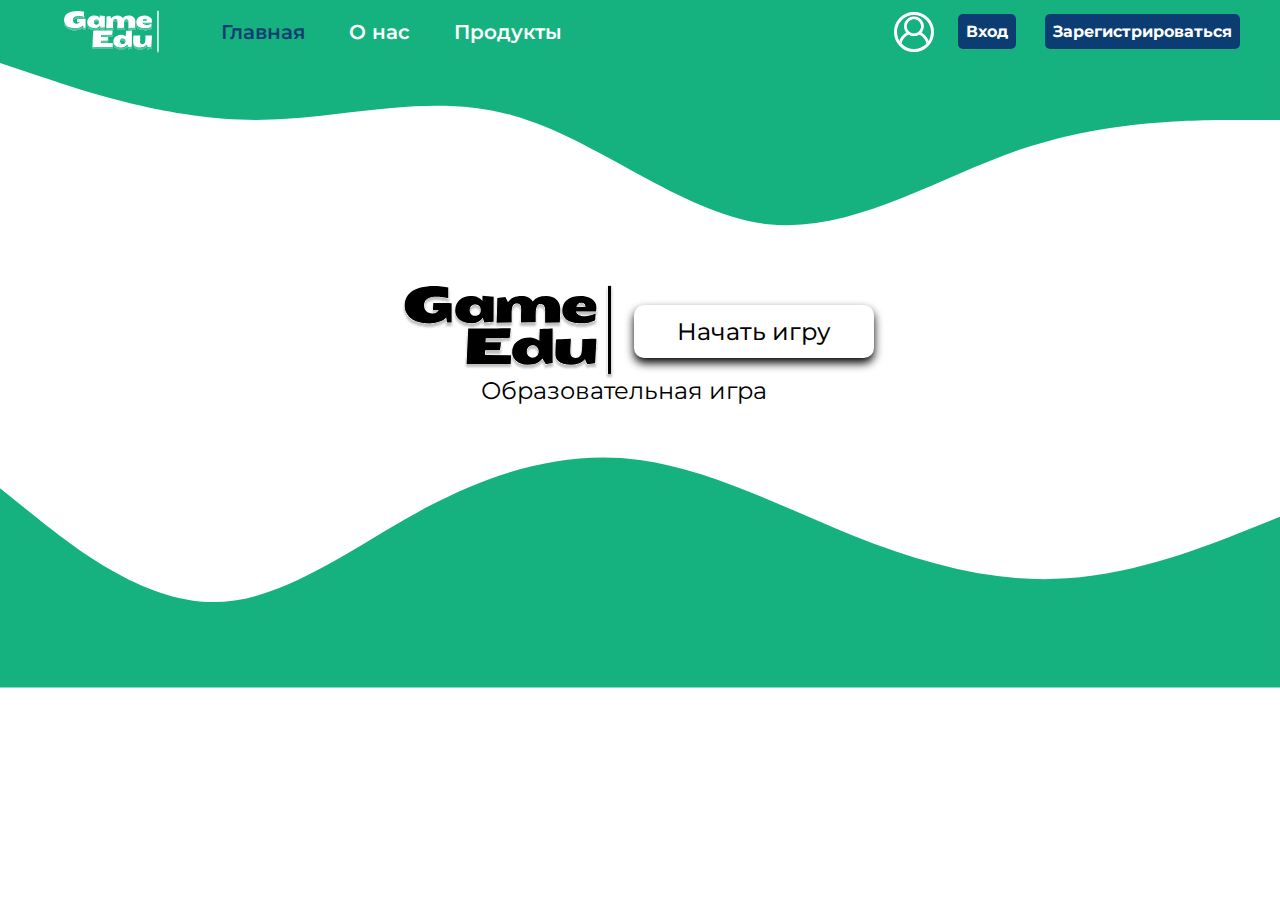
<file: gameEdu/html/index.html>
<!DOCTYPE html>
<html lang="en">

<head>
   <meta charset="UTF-8">
   <meta http-equiv="X-UA-Compatible" content="IE=edge">
   <meta name="viewport" content="width=device-width, initial-scale=1.0">
   <link rel="stylesheet" href="../css/style.css">
   <link href="https://fonts.googleapis.com/css?family=Montserrat:regular,500,600,700,800&display=swap"
      rel="stylesheet">
   <title>Красавчики</title>
</head>

<body>
   <script src="../script.js/js.js"></script>
   <header>
      <div class="shell">
         <div class="logo">
            <img src="../img/logosvg.svg" alt="" width="110px">
         </div>
         <div class="navigation-block">
            <nav>
               <a href="../html/index.html" class="navigation active">Главная</a>
               <a href="../html/secondpage.html" class="navigation">О нас</a>
               <a href="../html/thirdpage.html" class="navigation">Продукты</a>
            </nav>
            <a href="../html/profile.php" class="profiledrop">
               <img src="../img/user_5.png" alt="" class="profile">
            </a>
         </div>
         <div class="registration">
            <a href="../html/startPage.php" class="loginhref">
               <button class="buttonlogin">Вход</button>
            </a>
            <a href="../html/startPage.php" class="registrationhref">
               <button class="buttonregistration">Зарегистрироваться</button>
            </a>
         </div>
      </div>
   </header>
   <div class="logotipchik">
      <svg xmlns="http://www.w3.org/2000/svg" viewBox="0 0 1440 320">
         <path fill="#15B27F" fill-opacity="1"
            d="M0,0L48,16C96,32,192,64,288,64C384,64,480,32,576,58.7C672,85,768,171,864,181.3C960,192,1056,128,1152,96C1248,64,1344,64,1392,64L1440,64L1440,0L1392,0C1344,0,1248,0,1152,0C1056,0,960,0,864,0C768,0,672,0,576,0C480,0,384,0,288,0C192,0,96,0,48,0L0,0Z">
         </path>
      </svg>
   </div>
   <div class="container">
      <div class="container-inner">
         <div class="containerlogo">
            <div class="containerstartgame">
               <img src="../img/Group 244.svg" width="240px" class="containersvg" alt="">
               <a href="../html/menupage.html">
                  <button class="startgame">
                     Начать игру
                  </button>
               </a>
            </div>
            <div class="prewievtext">
               Образовательная игра
            </div>
         </div>
      </div>
   </div>
   <div class="logotipchik">
      <svg xmlns="http://www.w3.org/2000/svg" viewBox="0 0 1440 320">
         <path fill="#15B27F" fill-opacity="1"
            d="M0,96L40,128C80,160,160,224,240,224C320,224,400,160,480,117.3C560,75,640,53,720,64C800,75,880,117,960,149.3C1040,181,1120,203,1200,197.3C1280,192,1360,160,1400,144L1440,128L1440,320L1400,320C1360,320,1280,320,1200,320C1120,320,1040,320,960,320C880,320,800,320,720,320C640,320,560,320,480,320C400,320,320,320,240,320C160,320,80,320,40,320L0,320Z">
         </path>
      </svg>
   </div>
</body>

</html>
</file>
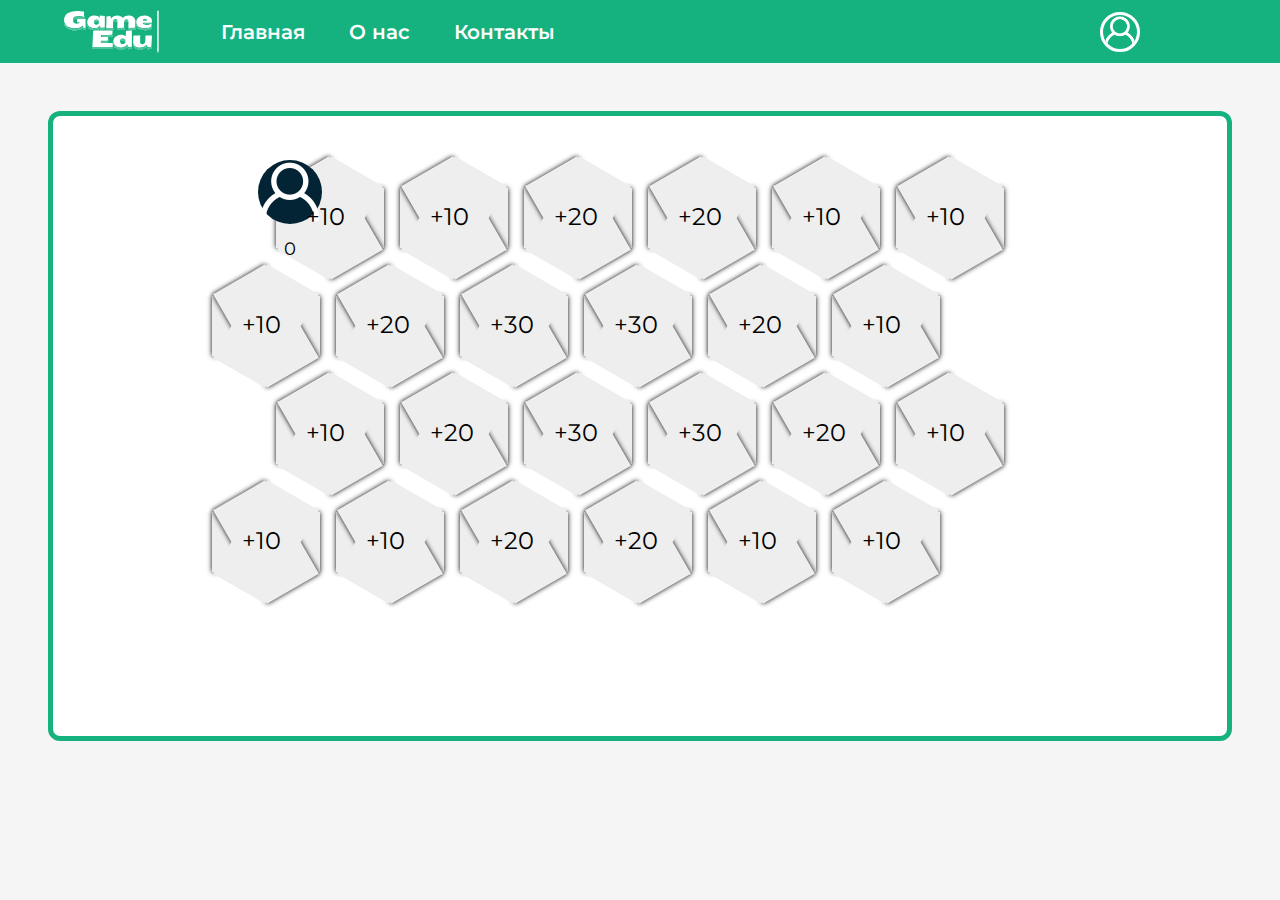
<file: gameEdu/html/gamepage.html>
<!DOCTYPE html>
<html lang="en">

<head>
   <meta charset="UTF-8">
   <meta http-equiv="X-UA-Compatible" content="IE=edge">
   <meta name="viewport" content="width=device-width, initial-scale=1.0">
   <link rel="stylesheet" href="../css/gamepagestyle.css">
   <link href="https://fonts.googleapis.com/css?family=Montserrat:regular,500,600,700,800&display=swap"
      rel="stylesheet">
   <title>Красавчики</title>
</head>

<body>
   <header>
      <div class="shell">
         <div class="logo">
            <img src="../img/logosvg.svg" alt="" width="110px">
         </div>
         <div class="navigation-block">
            <nav>
               <a href="../html/index.html" class="navigation">Главная</a>
               <a href="../html/secondpage.html" class="navigation">О нас</a>
               <a href="../html/thirdpage.html" class="navigation">Контакты</a>
            </nav>
            <div class="dropdown" id="dropdown">
               <button onclick="handleDropdownClicked(event)">
                  <img src="../img/user_5.png" alt="" class="profile">
               </button>
               <div class="menu">
                  <div id="menu-inner" class="menu-inner">
                     <div class="main-menu">
                        <a href="../html/profile.php">
                           <button onclick="handleSubMenuClicked('my-tools')">
                              <span class="material-symbols-outlined"></span>
                              Профиль
                           </button>
                        </a>
                        <button onclick="handleSubMenuClicked('settings')">
                           <span class="material-symbols-outlined"></span>
                           Настройки
                        </button>
                        <button>
                           <span class="material-symbols-outlined"></span>
                           Выйти
                        </button>
                     </div>
                  </div>
               </div>
            </div>
         </div>
      </div>
      </div>
   </header>
   <main>
      <div class="container">
         <div class="firstrowcontainer">
            <div class="firstrow first">
               <div class="hexagons first" id="firsthex" type="button">
                  <div class="hextext" id="text">+10</div>
               </div>
               <div class="hexagons" id="secondhex" type="button">
                  <div id="text">+10</div>
               </div>
               <div class="hexagons" id="hex5" type="button">
                  <div id="text">+20</div>
               </div>
               <div class="hexagons" id="hex6" type="button">
                  <div id="text">+20</div>
               </div>
               <div class="hexagons" id="hex7" type="button">
                  <div id="text">+10</div>
               </div>
               <div class="hexagons" id="hex8" type="button">
                  <div id="text">+10</div>
               </div>
            </div>
         </div>
         <div class="secondrowcontainer">
            <div class="secondrow">
               <div class="hexagons" id="thirtyhex" type="button">
                  <div id="text">+10</div>
               </div>
               <div class="hexagons twenty" id="fortyhex" type="button">
                  <div id="text">+20</div>
               </div>
               <div class="hexagons" id="hex9" type="button">
                  <div id="text">+30</div>
               </div>
               <div class="hexagons" id="hex10" type="button">
                  <div id="text">+30</div>
               </div>
               <div class="hexagons twenty" id="hex11" type="button">
                  <div id="text">+20</div>
               </div>
               <div class="hexagons" id="hex12" type="button">
                  <div id="text">+10</div>
               </div>
            </div>
         </div>
         <div class="firstrowcontainer">
            <div class="firstrow second">
               <div class="hexagons" id="hex13" type="button">
                  <div id="text">+10</div>
               </div>
               <div class="hexagons twenty" id="hex14" type="button">
                  <div id="text">+20</div>
               </div>
               <div class="hexagons" id="hex15" type="button">
                  <div id="text">+30</div>
               </div>
               <div class="hexagons" id="hex16" type="button">
                  <div id="text">+30</div>
               </div>
               <div class="hexagons twenty" id="hex17" type="button">
                  <div id="text">+20</div>
               </div>
               <div class="hexagons" id="hex18" type="button">
                  <div id="text">+10</div>
               </div>
            </div>
         </div>
         <div class="secondrowcontainer">
            <div class="secondrow">
               <div class="hexagons" id="hex19" type="button">
                  <div id="text">+10</div>
               </div>
               <div class="hexagons" id="hex20" type="button">
                  <div id="text">+10</div>
               </div>
               <div class="hexagons twenty" id="hex21" type="button">
                  <div id="text">+20</div>
               </div>
               <div class="hexagons twenty" id="hex22" type="button">
                  <div id="text">+20</div>
               </div>
               <div class="hexagons" id="hex23" type="button">
                  <div id="text">+10</div>
               </div>
               <div class="hexagons" id="hex24" type="button">
                  <div id="text">+10</div>
               </div>
            </div>
         </div>
      </div>
      <div class="info__box" id="info__box">
         <div class="info__title">
            <span>Минутка правил</span>
         </div>
         <div class="info__list">
            <div class="info">1. У тебя есть 30 секунд на ответ</div>
            <div class="info">2. У тебя всего 1 попытка на ответ</div>
            <div class="info">3. Ты можешь выбрать ответ пока время не кончилось</div>
            <div class="info">4. Нельзя выйти с вопроса не ответив на него</div>
            <div class="info">5. Количество очков равно сумме очков, заработанных при правильном ответе</div>
         </div>
         <div class="buttons">
            <button class="quit">Закрыть</button>
            <button class="restart">Играть</button>
         </div>
      </div>
      <div class="quiz__box">
         <div class="quiz__header">
            <div class="quiz__title">
               Awesome profile
            </div>
            <div class="timer">
               <div class="timer__text">
                  Время
               </div>
               <div class="timer__seconds">
                  30
               </div>
            </div>
         </div>
         <section>
            <div class="que__text">
               <span>Что кипит в недрах вулкана?</span>
            </div>
            <div class="option__list">
               <div class="option">
                  <span>Чай</span>
                  <div class="icon tick">
                     <i class="fas fa-check">
                        <img src="../img/галка.png" alt="">
                     </i>
                  </div>
               </div>
               <div class="option">
                  <span>Чай</span>
                  <div class="icon cross">
                     <i class="fas fa-check">
                        <img src="../img/крест.png" width="32px" alt="">
                     </i>
                  </div>
               </div>
               <div class="option">
                  <span>Чай</span>
               </div>
               <div class="option">
                  <span>Чай</span>
               </div>
            </div>
         </section>

         <footer>
            <div class="total__que">
               <span>
                  <p>2</p>из<p>5</p>Очков
               </span>
            </div>
            <button class="next-btn">
               Дальше
            </button>
         </footer>
      </div>
   </main>
   <div class="result__box">
      <div class="result__photo">
         <img src="../img/user_5.png" alt="">
      </div>
      <div class="result__text">
         <span>
            <p>0</p>
         </span>
      </div>
   </div>
   <script type="text/javascript" src="../script.js/main.js"></script>
   <script type="text/javascript" src="../script.js/questions.js"></script>
</body>
</html>
</file>
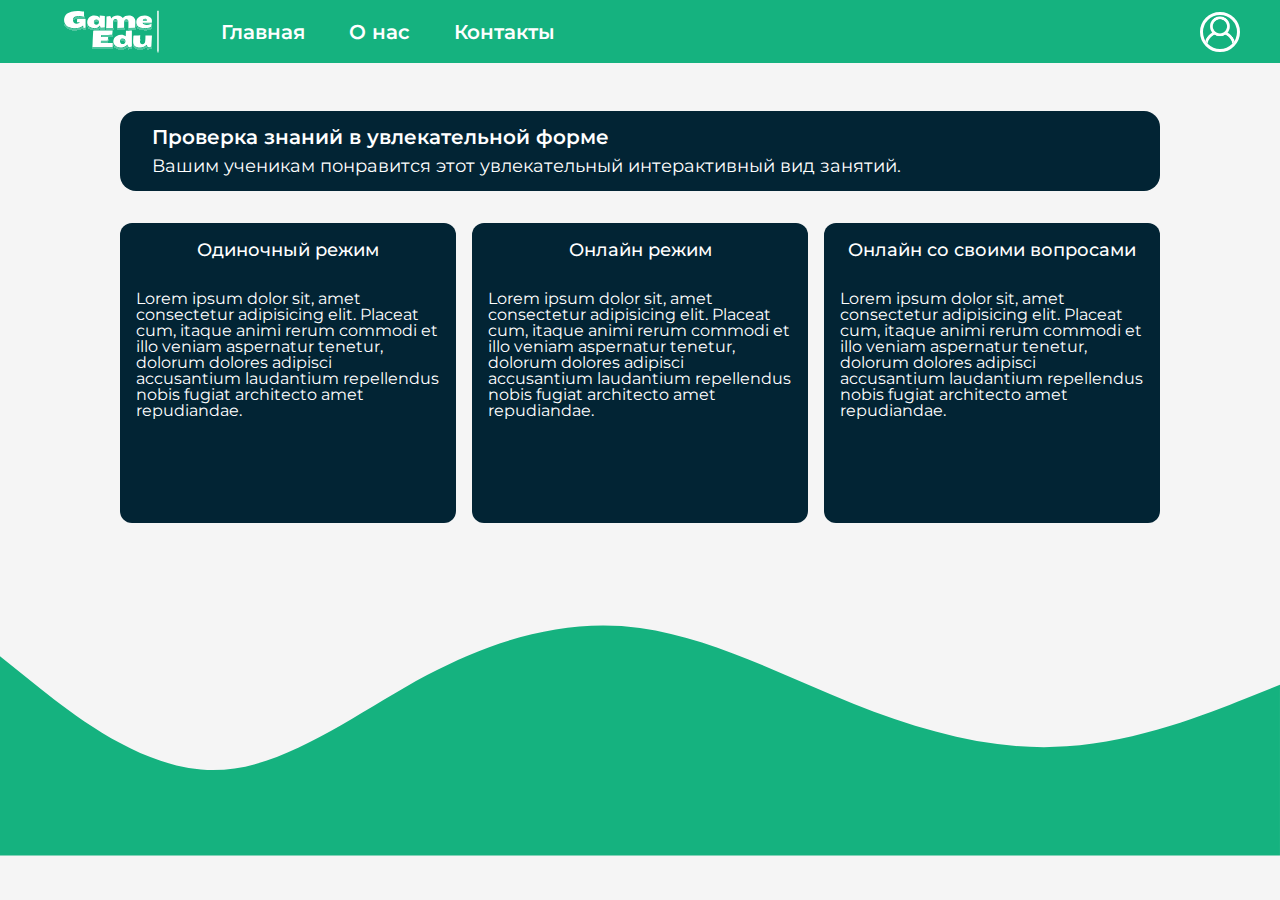
<file: gameEdu/html/menupage.html>
<!DOCTYPE html>
<html lang="en">

<head>
   <meta charset="UTF-8">
   <meta http-equiv="X-UA-Compatible" content="IE=edge">
   <meta name="viewport" content="width=device-width, initial-scale=1.0">
   <title>Menu</title>
   <link rel="stylesheet" href="../css/menuapage.css">
   <link href="https://fonts.googleapis.com/css?family=Montserrat:regular,500,600,700,800&display=swap"
      rel="stylesheet">
</head>

<body>
   <header>
      <div class="shell">
         <div class="logo">
            <img src="../img/logosvg.svg" alt="" width="110px">
         </div>
         <div class="navigation-block">
            <nav>
               <a href="../html/index.html" class="navigation">Главная</a>
               <a href="../html/secondpage.html" class="navigation">О нас</a>
               <a href="../html/thirdpage.html" class="navigation">Контакты</a>
            </nav>
            <a href="../html/profile.php" class="profiledrop">
               <img src="../img/user_5.png" alt="" class="profile">
            </a>
         </div>
      </div>
   </header>
   <div class="container">
      <div class="container__inner">
         <div class="container__header">
            <h2 class="head__text">Проверка знаний в увлекательной форме</h2>
            <p class="head__paragraph">Вашим ученикам понравится этот увлекательный интерактивный вид занятий.</p>
         </div>
         <div class="modes">
            <div class="modes__inner">
               <a href="../html/gamepage.html" class="mode singleplayer">
                  <div class="singlepayertext">
                     <h4 class="modetext">Одиночный режим</h4>
                     <p>Lorem ipsum dolor sit, amet consectetur adipisicing elit. Placeat cum, itaque animi rerum
                        commodi et illo veniam aspernatur tenetur, dolorum dolores adipisci accusantium laudantium
                        repellendus nobis fugiat architecto amet repudiandae.</p>
                  </div>
               </a>
               <div class="mode mupltiplayerfirst">
                  <h4 class="modetext">Онлайн режим</h4>
                  <p>Lorem ipsum dolor sit, amet consectetur adipisicing elit. Placeat cum, itaque animi rerum commodi
                     et illo veniam aspernatur tenetur, dolorum dolores adipisci accusantium laudantium repellendus
                     nobis fugiat architecto amet repudiandae.</p>
               </div>
               <div class="mode multiplayersecond">
                  <h4 class="modetext">Онлайн со своими вопросами</h4>
                  <p>Lorem ipsum dolor sit, amet consectetur adipisicing elit. Placeat cum, itaque animi rerum commodi
                     et illo veniam aspernatur tenetur, dolorum dolores adipisci accusantium laudantium repellendus
                     nobis fugiat architecto amet repudiandae.</p>
               </div>
            </div>
         </div>
      </div>
   </div>
   <div class="logotipchik">
      <svg xmlns="http://www.w3.org/2000/svg" viewBox="0 0 1440 320">
         <path fill="#15B27F" fill-opacity="1"
            d="M0,96L40,128C80,160,160,224,240,224C320,224,400,160,480,117.3C560,75,640,53,720,64C800,75,880,117,960,149.3C1040,181,1120,203,1200,197.3C1280,192,1360,160,1400,144L1440,128L1440,320L1400,320C1360,320,1280,320,1200,320C1120,320,1040,320,960,320C880,320,800,320,720,320C640,320,560,320,480,320C400,320,320,320,240,320C160,320,80,320,40,320L0,320Z">
         </path>
      </svg>
   </div>
   <script type="text/javascript" src="../script.js/main.js"></script>
   </script>
</body>

</html>
</file>
<file: gameEdu/css/style.css>
*{
   padding:0;
   margin:0;
   border:0;
}

*,*:before,*:after{
   -moz-box-sizing: border-box;
   -webkit-box-sizing: border-box;
   box-sizing: border-box;
}

:focus,:active{outline:none;}
a:focus,a:active{outline:none;}

nav,footer,header,aside{display:block;}

html,body{
   height: 100%;
   line-height: 1;
   font-size: 16px;
   font-family: Montserrat;
   -ms-text-size-adjust: 100%;
   -moz-text-size-adjust: 100%;
   -webkit-text-size-adjust: 100%;
   overflow: hidden;
   color:#000;
}
input,button,textarea{font-family: inherit;}

input::-ms-clear{display: none;}
button{cursor: pointer;}
button::-moz-focus-inner{padding:0;border:0;}
a,a:visited{text-decoration:none;}
a:hover{text-decoration:none;}
ul li{list-style: none;}
img{vertical-align: top;}

h1,h2,h3,h4,h5,h6{font-size:inherit;font-weight: 400;}
body{
   min-height: 100%;
}
header{
   background-color: #15B27F;

}
.shell{
   width: 1200px;
   max-width: 100%;
   margin: 0 auto;
   height: auto;
   display: flex;
   justify-content: space-between;
   align-items: center;
}
.navigation-block{
   margin-left: 2em;
   width: 100%;
   display: flex;
   align-items: center;
   justify-content: space-between;
}
.logo{
   padding: 0.6em;
}
.title{
   color: 	#ffffff;
   font-weight: bold;
   font-size: 2em;
}
.navigation{
   color: #ffffff;
   margin-left: 1em;
   margin-right: 1em;
   font-size: 20px;
   font-weight: 600;
}
.navigation:hover {
   color: #0B3D72;
}
.navigation.active:hover{
   color:#0B3D72
}
.navigation.active{
   color: #0B3D72;
}
.registration{
   display: flex;
   justify-content: space-between;
}
.profiledrop{
   width: 40px;
   height: 40px;
   display: block;
}
.profile{
   width: 40px;
   display: block;
   border: 3px solid white;
   border-radius: 50%;
}
.profile:hover{
   border: 3px solid #0B3D72;
}
.loginhref{
   display: block
}
.buttonlogin{
   font-size: 16px;
   height: 35px;
   font-weight: bold;
   background: #0B3D72;
   border-radius: 5px;
   color: #ffffff;
   padding: 0.5em;
   margin-left: 1.5em;
   margin-right: 0.9em;
}
.buttonregistration{
   font-weight: bold;
   height: 35px;
   font-size: 16px;
   padding: 0.5em;
   background: #0B3D72;
   border-radius: 5px;
   color: #ffffff;
   margin-left: 0.9em;
}
.buttonlogin:hover{
   background-color: #30539E;
}
.buttonregistration:hover{
   background-color: #30539E;
}
.logotipchik{
   display: flex;
   justify-content: space-between;
   flex-direction: column;
}
.container{
   margin: 0 auto;
   width: 1000px;
   max-width: 100%;
}
.container-inner{
   display: flex;
   justify-content: center;
   align-items: center;
   margin-right: 2em;
   margin-top: -4em;
}
.containerlogo{
   display: flex;
   flex-direction: column;
   align-items: center;
}
.containersvg{
   display: block;
   margin-right: 0.5em;
}
.prewievtext{
   font-size: 24px;
}
.containerstartgame{
   display: flex;
   align-items: center;
}
.startgame{
   margin-left: 0.5em;
   width: 240px;
   padding: 0.5em 1em;
   font-size: 24px;
   font-weight: 450;
   background-color: #fff;
   box-shadow: 0px 5px 10px 0px;
   border-radius: 10px;
}
.startgame:hover{
   box-shadow: 0px 5px 10px 0px #30539E;
}
</file>
<file: gameEdu/css/gamepagestyle.css>
*{
   padding:0;
   margin:0;
   border:0;
}

*,*:before,*:after{
   -moz-box-sizing: border-box;
   -webkit-box-sizing: border-box;
   box-sizing: border-box;
}

:focus,:active{outline:none;}
a:focus,a:active{outline:none;}

nav,footer,header,aside{display:block;}

html,body{
   height: 100%;
   line-height: 1;
   font-size: 16px;
   font-family: Montserrat;
   -ms-text-size-adjust: 100%;
   -moz-text-size-adjust: 100%;
   -webkit-text-size-adjust: 100%;
   overflow: hidden;
   color:#000;
}
input,button,textarea{font-family: inherit;}

input::-ms-clear{display: none;}
button{cursor: pointer;}
button::-moz-focus-inner{padding:0;border:0;}
a,a:visited{text-decoration:none;}
a:hover{text-decoration:none;}
ul li{list-style: none;}
img{vertical-align: top;}

h1,h2,h3,h4,h5,h6{font-size:inherit;font-weight: 400;}
body{
   background-color: #f5f5f5;
}
header{
   background-color: #15B27F;
}
.shell{
   width: 1200px;
   max-width: 100%;
   margin: 0 auto;
   height: auto;
   display: flex;
   justify-content: space-between;
   align-items: center;
}
.navigation-block{
   margin-left: 2em;
   width: 100%;
   display: flex;
   align-items: center;
   justify-content: space-between;
}
.logo{
   padding: 0.6em;
}
.title{
   color: #ffffff;
   font-weight: bold;
   font-size: 2em;
}
.navigation{
   color: #ffffff;
   margin-left: 1em;
   margin-right: 1em;
   font-size: 20px;
   font-weight: 600;
}
.navigation:hover {
   color: #0B3D72;
}
.navigation.active:hover{
   color:#0B3D72;
}
.registration{
   display: flex;
   justify-content: space-between;
}
.profiledrop{
   width: 40px;
   height: 40px;
   display: block;
}
.profile{
   width: 40px;
   display: block;
   border: 3px solid white;
   border-radius: 50%;
}
.profile:hover{
   border: 3px solid #30539E;
}
main{
   margin: 3em;
   z-index: 1;
}
.container{
   width: 1200px;
   max-width: 100%;
   height: 70vh;
   margin: 0 auto;
   display: flex;
   flex-direction: column;
   border: 5px solid transparent;
   background: linear-gradient(to right, #15B27F , #15B27F, #15B27F, #15B27F);
   box-shadow: inset 0px 0px 0px 100vw #fff; 
   border-radius: 12px; 
}
.registration{
   display: flex;
   justify-content: space-between;
}
.profiledrop{
   display: block;
}
.profile{
   display: block;
   border: 3px solid white;
   border-radius: 50%;
   margin-right: 0.9em;
}
.profile:hover{
   border: 3px solid #0e7a58;
}
.buttonlogin{
   font-size: 16px;
   height: 35px;
   font-weight: bold;
   background: #247fff;
   border-radius: 5px;
   color: #ffffff;
   padding: 0.5em;
   margin-left: 1em;
   margin-right: 0.9em;
}
.buttonregistration{
   font-weight: bold;
   height: 35px;
   font-size: 16px;
   padding: 0.5em;
   background: #247fff;
   border-radius: 5px;
   color: #ffffff;
   margin-left: 0.9em;
}
.buttonlogin:hover{
   background-color: #0d6cf2;
}
.buttonregistration:hover{
   background-color: #0d6cf2;
}
.active{
   color:#DC2903
}
.firstrowcontainer{
   display: block
}
.firstrow.first{
   margin: 0 auto;
   padding-top: 2.5em;
   display: flex; 
   justify-content: center;
}
.firstrow{
   margin: 0 auto;
   padding-top: 1em;
   display: flex; 
   justify-content: center;
}
.secondrow{
   margin: 0 auto;
   margin-right: 8em;
   margin-top: 1em;
   display: flex;
   justify-content: center;
}
.secondrowcontainer{
   display: block;
}
#text{
   margin-top: 17px;
   margin-left: 30px;
   font-size: 24px;
   width: 100%;
   height: 100%;
   z-index: 5;
   position: absolute;
}
.hexagons {
   margin-top: 2em;
   margin-left: 0.5em;
   margin-right: 0.5em;
   width: 108px;
   height: 60px;
   background: #EEEEEE;
   box-shadow: 0 0 5px;
   position: relative;
}
.hexagons:before, 
.hexagons:after {
   content: '';
   position: absolute;
   width: 100%;
   height: 100%;
   background: #EEEEEE;
   top: 0;
   left: 0;
}
.hexagons:before {
   transform: rotate(60deg);
   box-shadow: 0 0 5px;
}
.hexagons:after {
   transform: rotate(-60deg);
}
.hexagons:hover{
   box-shadow: 0 0 10px red;
} 
.hexagons:hover:before{
   box-shadow: 0 0 10px red;
}
#firsthex.activehex{
   box-shadow: 0px 0px 15px red;
   cursor: default;
   pointer-events: none;
}
#firsthex.activehex div{
   display: none;
}
#firsthex.activehex:before{
   box-shadow: 0px 0px 15px red;
}
#secondhex.activehex{
   box-shadow: 0px 0px 15px red;
   cursor: default;
   pointer-events: none;
}
#secondhex.activehex div{
   display: none;
}
#secondhex.activehex:before{
   box-shadow: 0px 0px 15px red;
}
#thirtyhex.activehex{
   box-shadow: 0px 0px 15px red;
   cursor: default;
   pointer-events: none;
}
#thirtyhex.activehex div{
   display: none;
}
#thirtyhex.activehex:before{
   box-shadow: 0px 0px 15px red;
}
#fortyhex.activehex{
   box-shadow: 0px 0px 15px red;
   cursor: default;
   pointer-events: none;
}
#fortyhex.activehex div{
   display: none;
}
#fortyhex.activehex:before{
   box-shadow: 0px 0px 15px red;
}
#hex5.activehex{
   box-shadow: 0px 0px 15px red;
   cursor: default;
   pointer-events: none;
}
#hex5.activehex div{
   display: none;
}
#hex5.activehex:before{
   box-shadow: 0px 0px 15px red;
}
#hex6.activehex{
   box-shadow: 0px 0px 15px red;
   cursor: default;
   pointer-events: none;
}
#hex6.activehex div{
   display: none;
}
#hex6.activehex:before{
   box-shadow: 0px 0px 15px red;
}
#hex7.activehex{
   box-shadow: 0px 0px 15px red;
   cursor: default;
   pointer-events: none;
}
#hex7.activehex div{
   display: none;
}
#hex7.activehex:before{
   box-shadow: 0px 0px 15px red;
}
#hex8.activehex{
   box-shadow: 0px 0px 15px red;
   cursor: default;
   pointer-events: none;
}
#hex8.activehex div{
   display: none;
}
#hex8.activehex:before{
   box-shadow: 0px 0px 15px red;
}
#hex9.activehex{
   box-shadow: 0px 0px 15px red;
   cursor: default;
   pointer-events: none;
}
#hex9.activehex div{
   display: none;
}
#hex9.activehex:before{
   box-shadow: 0px 0px 15px red;
}
#hex10.activehex{
   box-shadow: 0px 0px 15px red;
   cursor: default;
   pointer-events: none;
}
#hex10.activehex div{
   display: none;
}
#hex10.activehex:before{
   box-shadow: 0px 0px 15px red;
}
#hex11.activehex{
   box-shadow: 0px 0px 15px red;
   cursor: default;
   pointer-events: none;
}
#hex11.activehex div{
   display: none;
}
#hex11.activehex:before{
   box-shadow: 0px 0px 15px red;
}
#hex12.activehex{
   box-shadow: 0px 0px 15px red;
   cursor: default;
   pointer-events: none;
}
#hex12.activehex div{
   display: none;
}
#hex12.activehex:before{
   box-shadow: 0px 0px 15px red;
}
#hex13.activehex{
   box-shadow: 0px 0px 15px red;
   cursor: default;
   pointer-events: none;
}
#hex13.activehex div{
   display: none;
}
#hex13.activehex:before{
   box-shadow: 0px 0px 15px red;
}
#hex14.activehex{
   box-shadow: 0px 0px 15px red;
   cursor: default;
   pointer-events: none;
}
#hex14.activehex div{
   display: none;
}
#hex14.activehex:before{
   box-shadow: 0px 0px 15px red;
}
#hex15.activehex{
   box-shadow: 0px 0px 15px red;
   cursor: default;
   pointer-events: none;
}
#hex15.activehex div{
   display: none;
}
#hex15.activehex:before{
   box-shadow: 0px 0px 15px red;
}
#hex16.activehex{
   box-shadow: 0px 0px 15px red;
   cursor: default;
   pointer-events: none;
}
#hex16.activehex div{
   display: none;
}
#hex16.activehex:before{
   box-shadow: 0px 0px 15px red;
}
#hex17.activehex{
   box-shadow: 0px 0px 15px red;
   cursor: default;
   pointer-events: none;
}
#hex17.activehex div{
   display: none;
}
#hex17.activehex:before{
   box-shadow: 0px 0px 15px red;
}
#hex18.activehex{
   box-shadow: 0px 0px 15px red;
   cursor: default;
   pointer-events: none;
}
#hex18.activehex div{
   display: none;
}
#hex18.activehex:before{
   box-shadow: 0px 0px 15px red;
}
#hex19.activehex{
   box-shadow: 0px 0px 15px red;
   cursor: default;
   pointer-events: none;
}
#hex19.activehex div{
   display: none;
}
#hex19.activehex:before{
   box-shadow: 0px 0px 15px red;
}
#hex20.activehex{
   box-shadow: 0px 0px 15px red;
   cursor: default;
   pointer-events: none;
}
#hex20.activehex div{
   display: none;
}
#hex20.activehex:before{
   box-shadow: 0px 0px 15px red;
}
#hex21.activehex{
   box-shadow: 0px 0px 15px red;
   cursor: default;
   pointer-events: none;
}
#hex21.activehex div{
   display: none;
}
#hex21.activehex:before{
   box-shadow: 0px 0px 15px red;
}
#hex22.activehex{
   box-shadow: 0px 0px 15px red;
   cursor: default;
   pointer-events: none;
}
#hex22.activehex div{
   display: none;
}
#hex22.activehex:before{
   box-shadow: 0px 0px 15px red;
}
#hex23.activehex{
   box-shadow: 0px 0px 15px red;
   cursor: default;
   pointer-events: none;
}
#hex23.activehex div{
   display: none;
}
#hex23.activehex:before{
   box-shadow: 0px 0px 15px red;
}
#hex24.activehex{
   box-shadow: 0px 0px 15px red;
   cursor: default;
   pointer-events: none;
}
#hex24.activehex div{
   display: none;
}
#hex24.activehex:before{
   box-shadow: 0px 0px 15px red;
}

.dropdown {
   position: relative;
   margin-right: 100px;
}
.dropdown > button {
   position: relative;
   z-index: 2;
   transition: 0.3s;
}
.dropdown > button:hover {
   background: #15B27F;
}
.dropdown.open > button {
   background: #0f8862;
}
.dropdown button {
   display: flex;
   align-items: center;
   gap: 30px;
   width: 40px;
   height: 40px;
   border-radius: 6px;
   color: #f9f9f9;
   background: #15B27F;
   border: 0;
   cursor: pointer;
   font-size: 16px;
   font-family: "Euclid Circular A";
}
.dropdown button .chevron {
   margin-left: auto;
}
.menu {
   position: absolute;
   overflow: hidden;
   z-index: 1;
   top: 72px;
   left: 0;
   width: 230px;
   height: 168px;
   opacity: 0;
   visibility: hidden;
   border-radius: 6px;
   border-top: 0;
   background: #3e3e3e;
   translate: 0 -20px;
   transition: 0.4s;
}
.main-menu {
   width: 230px;
}
.menu-inner {
   position: absolute;
   width: 450px;
   display: flex;
   transition: 0.3s;
}
.menu-inner.open {
   translate: -50%;
}
.menu button {
   border: 0;
   width: 100%;
   height: 56px;
   border-radius: 0;
}
.menu button:hover {
   background: #0f8862;
}
.dropdown.open .menu {
   opacity: 1;
   translate: 0;
   visibility: visible;
}
.material-symbols-outlined{
   margin: 0;
}
.info__box.activeinfo{
   z-index: 10;
   pointer-events: auto;
   transform: translate(-50%, -50%) scale(1.25);
   animation-name: fadeform;
   animation-duration: 1.1s;
   animation-timing-function: ease-in-out;
   animation-delay: 0.4s;
   animation-iteration-count: 1;
   animation-fill-mode: forwards;
}
@keyframes fadeform{
   0%{
      opacity: 0;
   }
   25%{
      opacity: 0.25;
   }
   50%{
      opacity: 0.5;
   }
   75%{
      opacity: 0.75;
   }
   100%{
      opacity: 1;
   }
}
.info__box{
   opacity: 0;
   pointer-events: none;
   z-index: 5;
   position: absolute;
   left: 50%;
   top: 49%;
   transform: translate(-50%, -50%) scale(0.9);
   width: 540px;
   background-color: #022434;
   border-radius: 5px;
}
.info__title{
   width: 100%;
   height: 60px;
   display: flex;
   align-items: center;
   font-size: 20px;
   padding: 0 35px;
   font-weight: 600;
   border-bottom:  1px solid #fff;
   color: white;
}
.info__list{
   padding: 15px 35px;
}
.info{
   margin: 10px 0;
   padding: 10px;
   font-size: 17px;
   color: white;
   display: flex;
   align-items: center;
   border: 1px solid white;
   border-radius: 5px;
   transition: all 0.5s;
}
.info:hover{
   background-color: #033247;
}
.buttons{
   display: flex;
   align-items: center;
   justify-content: flex-end;
   padding: 0 35px;
   height: 60px;
   border-top: 1px solid #fff;
}
.quit{
   margin-right: 10px;
   font-size: 16px;
   font-weight: 600;
   height: 40px;
   width: 130px;
   background-color: #022434;
   color: white;
   border: 2px solid white;
   border-radius: 8px;
   transition: all 0.3s;
}
.quit:hover{
   background-color: white;
   color: #022434;
   border: 2px solid #022434;
}
.restart:hover{
   background-color: #022434;
   color: white;
   border: 2px solid white;
}
.restart{
   margin-left: 10px;
   font-size: 16px;
   font-weight: 600;
   height: 40px;
   width: 130px;
   background-color: white;
   color: #022434;
   border: 1px solid #022434;
   border-radius: 8px;
   transition: all 0.3s;
}
.quiz__box.activebox{
   opacity: 1;
   pointer-events: auto;
   transform: translate(-50%, -50%) scale(1);
}
.quiz__box{
   opacity: 0;
   pointer-events: none;
   position: absolute;
   left: 50%;
   top: 50%;
   transform: translate(-50%, -50%) scale(0.9);
   background: #0f8862;
   width: 800px;
   border-radius: 10px;
   z-index: 10;
}
.quiz__header{
   height: 70px;
   padding: 0 30px;
   display: flex;
   justify-content: space-between;
   align-items: center;
   background-color: #0e6e50;
   border-bottom: 1px solid white;
   border-radius: 10px;
}
.quiz__title{
   font-size: 22px;
   color: #fff;
}
.timer{
   display: flex;
   justify-content: flex-end;
   align-items: center;
   background-color: #022434;
   border-radius: 8px;
}
.timer__text{
   font-size: 18px;
   font-weight: 500;
   margin-right: 5px;
   margin-left: 10px;
   color: #fff;
}
.timer__seconds{
   margin-left: 5px;
   font-size: 30px;
   padding: 10px;
   color: #022434;
   border: 1px solid white;
   background: #fff;
   border-radius: 8px;
}
.quiz__box section{
   margin: 10px 20px;
}
.que__text{
   color: black;
   background-color: #ffffff;
   border-radius: 8px;
   box-shadow: 0px 10px 10px 3px #3b728b;
   padding: 15px;
   margin-top: 20px;
   margin-bottom: 50px;
   margin-left: 20px;
   margin-right: 20px;
   display: flex;
   justify-content: center;
   align-items: center;
   font-size: 20px;
   font-weight: 500;
}
.que__text span{
   margin: 0 auto;
}
.option__list{
   margin: 0 30px;
}
.option{
   background: #022434;
   border: 1 px solid #15B27F;
   border-radius: 5px;
   padding: 10px 15px;
   margin-bottom: 15px;
   display: flex;
   align-items:center;
   justify-content: space-between;
   cursor: pointer;
   transition: all 0.3s ease;
   color: #fff;
   font-size: 18px;
   box-shadow: 0px 3px 8px 0px white;
}
.option:hover{
   color: #9baec4
}
.option.correct{
   border-radius: 5px;
   border: 3px solid #08a52f;
   box-shadow: 2px 5px 5px 1px #08a52f;
   color: #fff;
}
.option.incorrect{
   border-radius: 5px;
   border: 3px solid red;
   box-shadow: 2px 5px 5px 1px red;
   color: #fff;
}
.option.disabled{
   pointer-events: none;
}
.quiz__box footer{
   border-top: 1px solid #fff;
   display: flex;
   justify-content: space-between;
   align-items: center;
   height: 70px;
   width: 100%;
   padding: 0 30px;
}
.total__que{
   margin: 20px;
}
.total__que span{
   display: flex;
   justify-content: space-between;
   color: #fff;
}
.total__que span p{
   margin-left: 5px;
   margin-right: 5px;
}
.next-btn{
   display: none;
   padding: 10px 20px;
   background: #022434;
   color: #fff;
   font-size: 16px;
   font-weight: 600;
   transition: all 0.5s;
   border-radius: 8px;
}
.next-btn:hover{
   color: #022434;
   background: #fff;
   font-weight: 700;
}
.result__box{
   position: absolute;
   top:160px;
   left: 200px;
   display: flex;
   flex-direction: column;
   width: 180px;
   align-items: center;
}
.result__photo{
   background-color: #022434;
   border-radius: 50%;
   width: 64px;
}
.result__text{
   margin-top: 16px;
   font-size: 18px;

}
</file>
<file: gameEdu/css/menuapage.css>
*{
   padding:0;
   margin:0;
   border:0;
}

*,*:before,*:after{
   -moz-box-sizing: border-box;
   -webkit-box-sizing: border-box;
   box-sizing: border-box;
}

:focus,:active{outline:none;}
a:focus,a:active{outline:none;}

nav,footer,header,aside{display:block;}

html,body{
   height: 100%;
   line-height: 1;
   font-size: 16px;
   font-family: Montserrat;
   -ms-text-size-adjust: 100%;
   -moz-text-size-adjust: 100%;
   -webkit-text-size-adjust: 100%;
   overflow: hidden;
   color:#000;
}
input,button,textarea{font-family: inherit;}

input::-ms-clear{display: none;}
button{cursor: pointer;}
button::-moz-focus-inner{padding:0;border:0;}
a,a:visited{text-decoration:none;}
a:hover{text-decoration:none;}
ul li{list-style: none;}
img{vertical-align: top;}

h1,h2,h3,h4,h5,h6{font-size:inherit;font-weight: 400;}
body{
   background-color: #f5f5f5;
}
header{
   background-color: #15B27F;
}
.shell{
   width: 1200px;
   max-width: 100%;
   margin: 0 auto;
   height: auto;
   display: flex;
   justify-content: space-between;
   align-items: center;
}
.navigation-block{
   margin-left: 2em;
   width: 100%;
   display: flex;
   align-items: center;
   justify-content: space-between;
}
.logo{
   padding: 0.6em;
}
.title{
   color: #ffffff;
   font-weight: bold;
   font-size: 2em;
}
.navigation{
   color: #ffffff;
   margin-left: 1em;
   margin-right: 1em;
   font-size: 20px;
   font-weight: 600;
}
.navigation:hover {
   color: #0B3D72;
}
.navigation.active:hover{
   color:#0B3D72;
}
.registration{
   display: flex;
   justify-content: space-between;
}
.profiledrop{
   width: 40px;
   height: 40px;
   display: block;
}
.profile{
   width: 40px;
   display: block;
   border: 3px solid white;
   border-radius: 50%;
}
.profile:hover{
   border: 3px solid #30539E;
}
.container{
   width: 1200px;
   max-width: 100%;
   padding: 3em 5em;
   margin: 0 auto;
}
.container__inner{
   display: flex;
   flex-direction: column;
}
.container__header{
   padding: 1em 2em;
   border-radius: 16px;
   background-color: #7f15b2;
   background-color: #15064b;
   background-color: #4a339b;
   background-color: #552de7;
   background-color: #b27f15;
   background-color: #022434;
   margin-bottom: 1em;
}
.head__text{
   font-weight: 600;
   font-size: 20px;
   color: #ffffff;
}
.head__paragraph{
   font-size: 18px;
   color: #ffffff;
   margin: 0;
   margin-top: 10px;
}
.modes{
   margin-top: 1em;
}
.modes__inner{
   display: flex;
   justify-content: space-between;
}
.mode{
   height: 300px;
   background-color: #022434;
   border-radius: 12px;
   width: 100%;
}
.mode:hover{
   box-shadow: 0px 5px 10px 0px #30539E;
}
.modetext{
   text-align: center;
   margin:1em;
   color: #ffffff;
   font-size: 18px;
   font-weight: 500;
}
.singleplayer{
   margin-right: 0.5em;
   display: block;
}
.mupltiplayerfirst{
   margin-left: 0.5em;
   margin-right: 0.5em;
}
.multiplayersecond{
   margin-left: 0.5em;
}
p{
   color: #ffffff;
   margin: 2em 1em;
}
</file>
